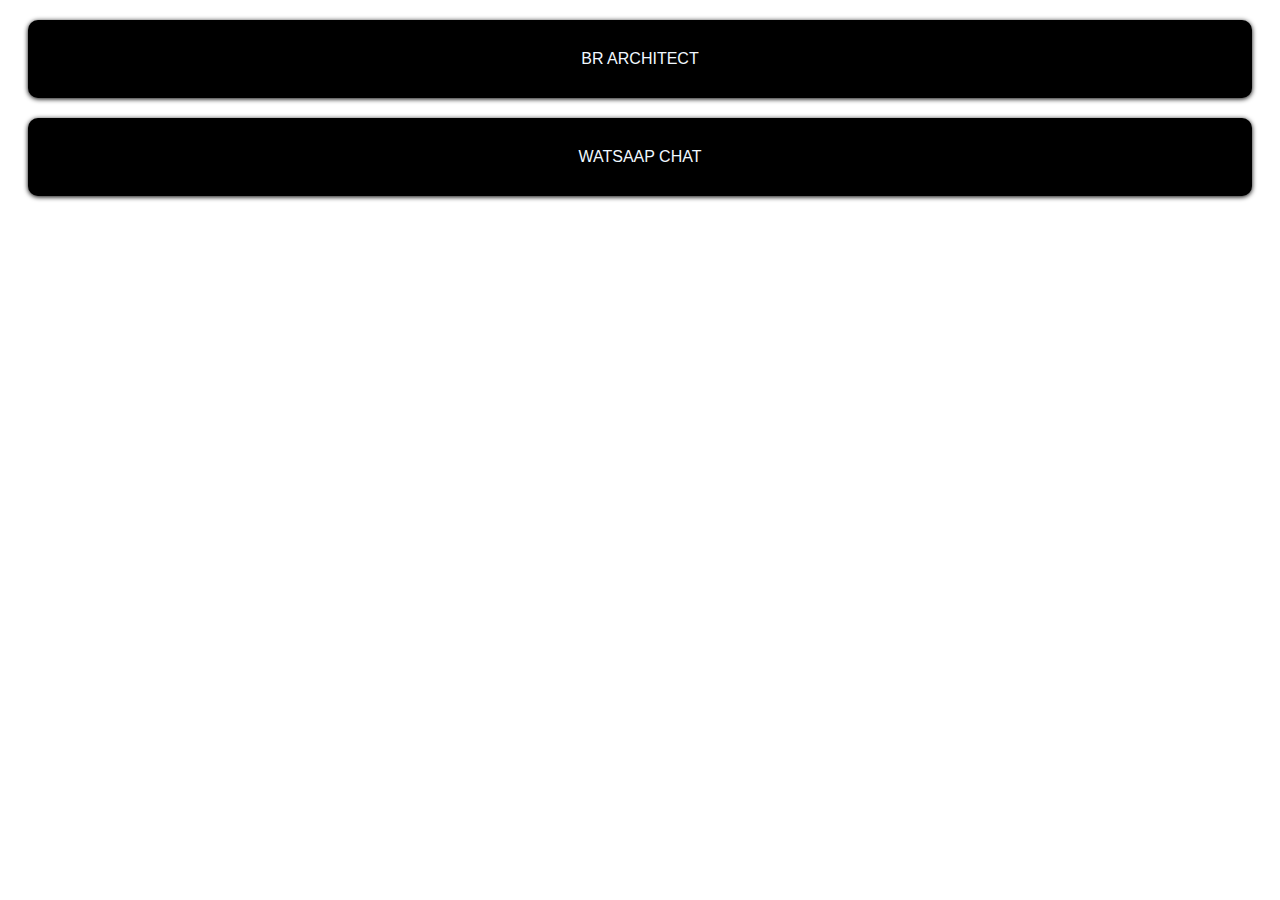
<file: index.html>
<!DOCTYPE html>
<html lang="en">
<head>
    <meta charset="UTF-8">
    <meta name="viewport" content="width=device-width, initial-scale=1.0">
    <title>Document</title>
    <style>
        a{
            text-decoration: none;
            padding: 30px;
            margin: 20px;
            background-color: black;
            color: aliceblue;
            border-radius: 10px;
            display: flex;
            justify-content: center;
            align-items: center;
            box-shadow: 0px 1px 5px black;
            font-family: 'Lucida Sans', 'Lucida Sans Regular', 'Lucida Grande', 'Lucida Sans Unicode', Geneva, Verdana, sans-serif;
        }
    </style>
</head>
<body>
    <a href="arch.html">BR ARCHITECT</a>
    <a href="watsap.html">WATSAAP CHAT</a>
</body>
</html>
</file>
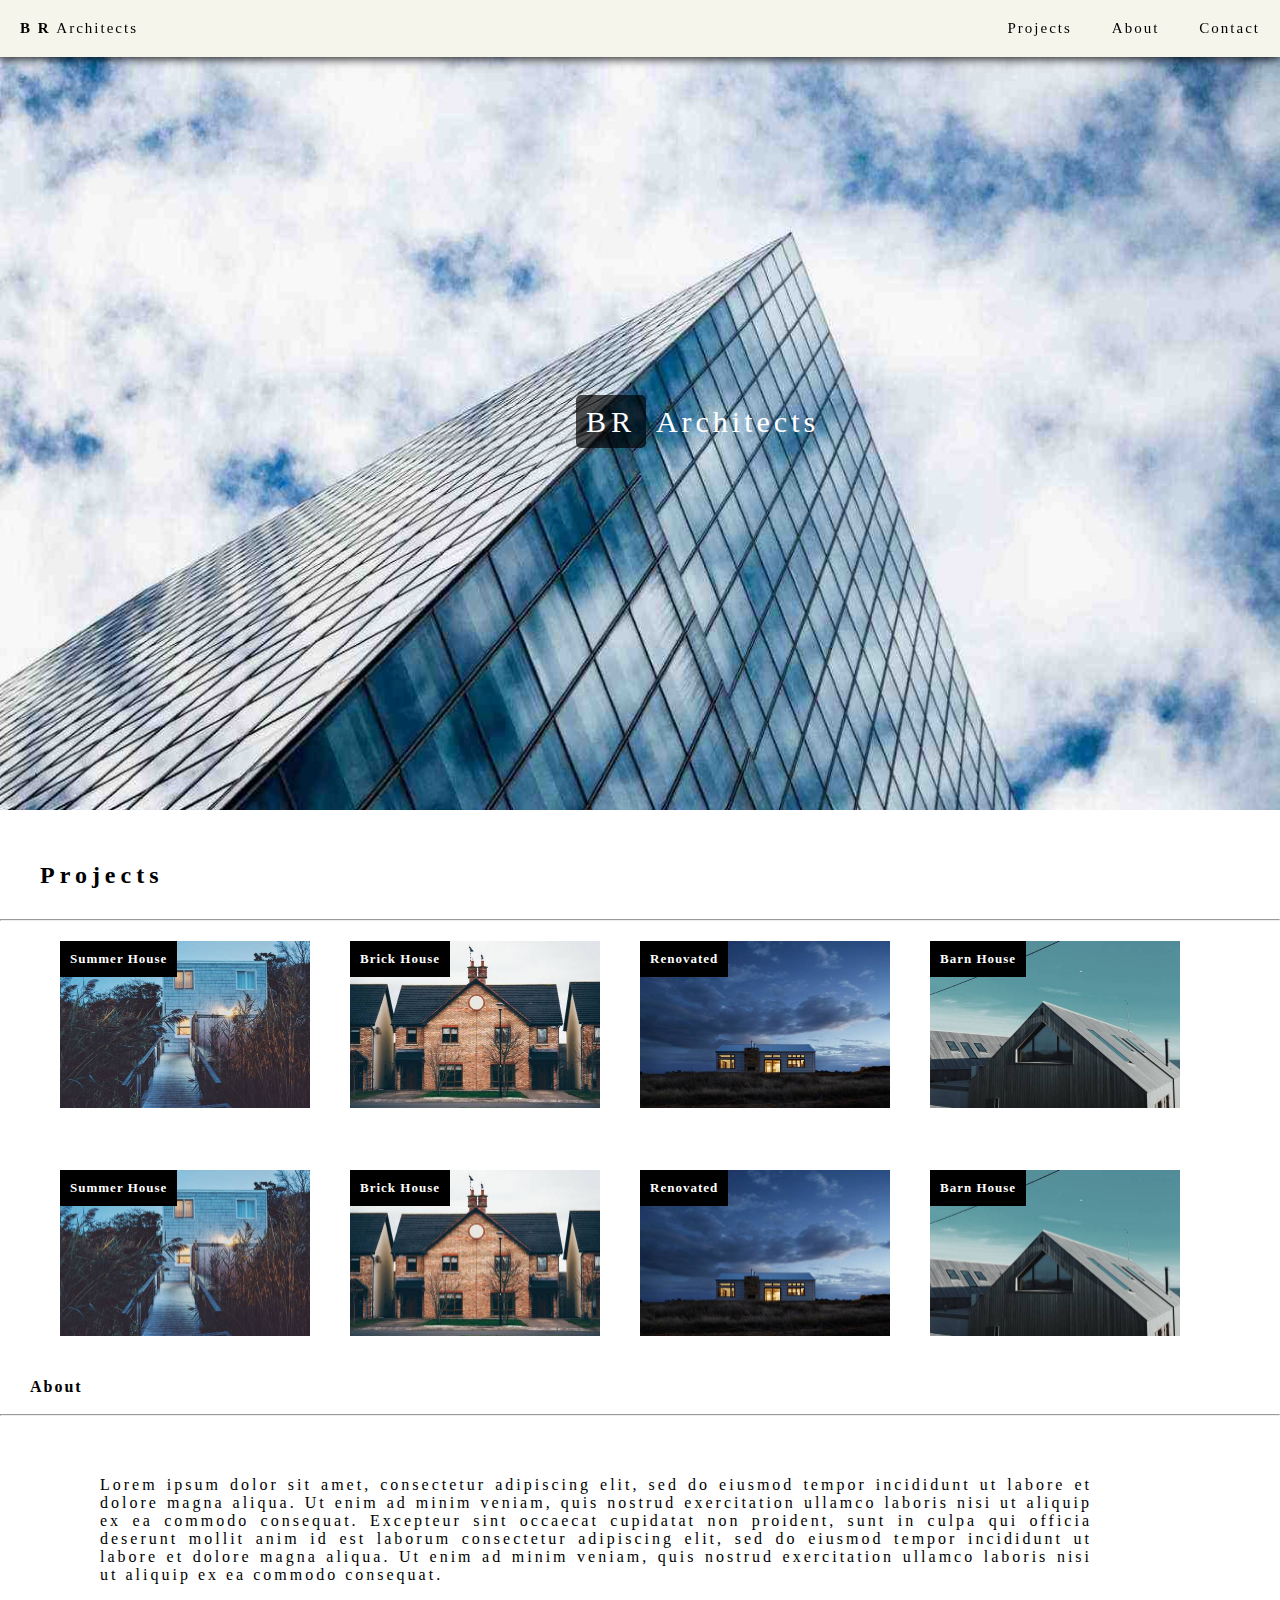
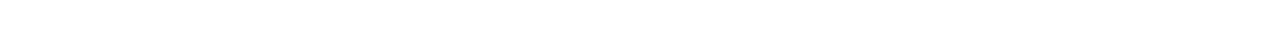
<file: arch.html>
<!DOCTYPE html>
<html lang="en">
<head>
    <meta charset="UTF-8">
    <meta name="viewport" content="width=device-width, initial-scale=1.0">
    <title>Document</title>
    <link rel="stylesheet" href="style.css">
</head>
<body>
    <div class="nav">
        <a href="#home" style="float: left;"><strong>B R </strong>Architects</a>
        <a href="">Contact</a>
        <a href="#about">About</a>
        <a href="#projects">Projects</a>
    </div>
    <div class="img" id ="home">
        <div >
        <img  class ="three" src="main.png">
        <p class="p"><span> BR</span> Architects</p>
        </div>
    </div>
   
    <br>
    <h2>Projects</h2>
    <hr>
    <div class="pic" id="projects">
        <div class="c1"><img src="h1.png" width="250px" class="two">
        <h3>Summer House</h3>
        </div>
        <div class="c2"><img src="h2.png" width="250px" class="two">
            <h3>Brick House</h3>
        </div>
        <div class="c3"> <img src="h3.png" width="250px" class="two">
            <h3>Renovated</h3>
        </div>
        <div class="c4"> <img src="h4.png" width="250px" class="two">
            <h3>Barn House</h3>
        </div>

    </div>
    <br>
    <div class="pic">
        <div class="c1"><img src="h1.png" width="250px" class="two">
            <h3>Summer House</h3></div>
        <div class="c2"><img src="h2.png" width="250px" class="two">
            <h3>Brick House</h3>
        </div>
        <div class="c3"> <img src="h3.png" width="250px" class="two">
            <h3>Renovated</h3></div>
        <div class="c4"> <img src="h4.png" width="250px" class="two">
            <h3>Barn House</h3></div>
    </div>
    <br>
    <h4>About</h4>
    <br>
    <hr>
    <div id="about">
            <p class="p2">Lorem ipsum dolor sit amet, consectetur adipiscing elit, sed do eiusmod tempor incididunt ut labore et dolore magna aliqua. Ut enim ad minim veniam, quis nostrud exercitation ullamco laboris nisi ut aliquip ex ea commodo consequat. Excepteur sint occaecat cupidatat non proident, sunt in culpa qui officia deserunt mollit anim id est laborum consectetur adipiscing elit, sed do eiusmod tempor incididunt ut labore et dolore magna aliqua. Ut enim ad minim veniam, quis nostrud exercitation ullamco laboris nisi ut aliquip ex ea commodo consequat.</p>
    </div>


</body>
</html>
</file>
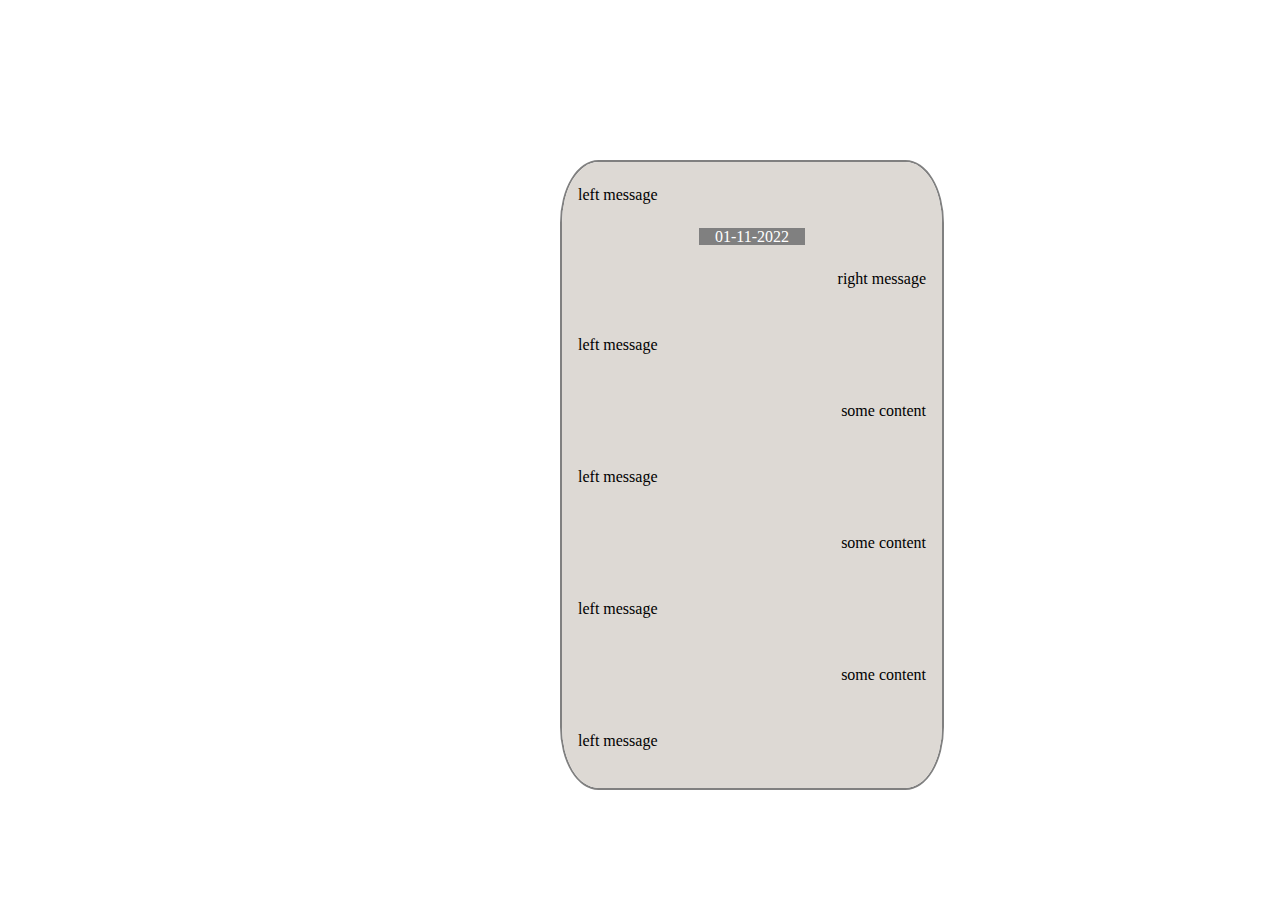
<file: watsap.html>
<!DOCTYPE html>
<html lang="en">
<head>
    <meta charset="UTF-8">
    <meta name="viewport" content="width=device-width, initial-scale=1.0">
    <title>Document</title>
    <link rel="stylesheet" href="https://fontawesome.com/icons/user?f=classic&s=regular">
    <style>
 * {
    padding: 0;
    margin: 0;
    box-sizing: border-box;
    
    
}
.container{
    background-color: rgb(221, 217, 212);
    width: 30%;
    margin: 10rem 35rem;
    border: 2px solid gray;
    height: 70vh;
    border-radius: 10%;
    position: fixed;
    overflow: scroll;
}
.left {
    padding: 1.5rem 1rem;
}
.right {
    text-align: right;
    padding: 1.5rem 1rem;
}
.center {
    position: sticky;
    top: 1vh;
    text-align: center;
    color: white;
}
span {
    background: grey;
    padding: 0 1rem;
}




 
    </style>
</head>
<body>
    <div class="container">
        <div class="icon">

        </div>
        <div class="icon2">
        <div class="left">left message</div>
        <div class="center"><span>01-11-2022</span></div>
        <div class="right">right message</div>
        <div class="left">left message</div>
        <div class="right">some content</div>
        <div class="left">left message</div>
        <div class="right">some content</div>
        <div class="left">left message</div>
        <div class="right">some content</div>
        <div class="left">left message</div>
        <div class="right">some content</div>
        <div class="left">left message</div>
        <div class="right">some content</div>
        <div class="left">left message</div>
        <div class="right">some content</div>
        <div class="left">left message</div>
        <div class="right">some content</div>
        <div class="left">left message</div>
        <div class="right">some content</div>
        <div class="left">left message</div>
        <div class="right">some content</div>
        <div class="left">left message</div>
        <div class="right">some content</div>
        <div class="left">left message</div>
        <div class="right">some content</div>
        <div class="left">left message</div>
        <div class="center"><span>01-11-2023</span></div>
        <div class="right">some content</div>
        <div class="left">left message</div>
        <div class="right">some content</div>
        <div class="left">left message</div>
        <div class="right">some content</div>
        <div class="left">left message</div>
        <div class="right">some content</div>
        <div class="left">left message</div>
        <div class="right">some content</div>
        <div class="left">left message</div>
        <div class="right">some content</div>
        <div class="left">left message</div>
        <div class="right">some content</div>
        <div class="left">left message</div>
        <div class="right">some content</div>
        <div class="left">left message</div>
        <div class="right">some content</div>
        <div class="left">left message</div>
        <div class="right">some content</div>
        <div class="left">left message</div>
        <div class="right">some content</div>
        <div class="left">left message</div>
        <div class="right">some content</div>
        <div class="left">left message</div>
        <div class="center"><span>01-11-2024</span></div>
        <div class="left">left message</div>
        <div class="center"><span>01-11-2022</span></div>
        <div class="right">some content</div>
        <div class="left">left message</div>
        <div class="right">some content</div>
        <div class="left">left message</div>
        <div class="right">some content</div>
        <div class="left">left message</div>
        <div class="right">some content</div>
        <div class="left">left message</div>
        <div class="right">some content</div>
        <div class="left">left message</div>
        <div class="right">some content</div>
        <div class="left">left message</div>
        <div class="right">some content</div>
        <div class="left">some message</div>
        <div class="right">some content</div>
        <div class="left">some message</div>
        <div class="right">some content</div>
        <div class="left">some message</div>
        <div class="right">some content</div>
        <div class="left">some message</div>
        <div class="right">some content</div>
        <div class="left">some message</div>
        <div class="right">some content</div>
        <div class="left">some message</div>
        <div class="center"><span>01-11-2023</span></div>
        <div class="right">some content</div>
        <div class="left">some message</div>
        <div class="right">some content</div>
        <div class="left">some message</div>
        <div class="right">some content</div>
        <div class="left">some message</div>
        <div class="right">some content</div>
        <div class="left">some message</div>
        <div class="right">some content</div>
        <div class="left">some message</div>
        <div class="right">some content</div>
        <div class="left">some message</div>
        <div class="right">some content</div>
        <div class="left">some message</div>
        <div class="right">some content</div>
        <div class="left">some message</div>
        <div class="right">some content</div>
        <div class="left">some message</div>
        <div class="right">some content</div>
        <div class="left">some message</div>
        <div class="right">some content</div>
        <div class="left">some message</div>
        <div class="right">some content</div>
        <div class="left">some message</div>
        <div class="center"><span>01-11-2024</span></div>
        <div class="right">some content</div>
        <div class="left">some message</div>
        <div class="right">some content</div>
        <div class="left">some message</div>
        <div class="right">some content</div>
        <div class="left">some message</div>
        <div class="right">some content</div>
        <div class="left">some message</div>
        <div class="right">some content</div>
        <div class="left">some message</div>
        <div class="right">some content</div>
        <div class="left">some message</div>
        <div class="right">some content</div>
        <div class="left">some message</div>
        <div class="right">some content</div>
        <div class="left">some message</div>
        <div class="right">some content</div>
        <div class="left">some message</div>
        <div class="right">some content</div>
        <div class="left">some message</div>
        <div class="right">some content</div>
        <div class="left">some message</div>
        <div class="right">some content</div>
        <div class="left">some message</div>
        <div class="center"><span>01-02-2024</span></div>
        <div class="right">some content</div>
        <div class="left">some message</div>
        <div class="center"><span>01-03-2024</span></div>
        <div class="right">some content</div>
        <div class="left">some message</div>
        <div class="right">some content</div>
        <div class="left">some message</div>
        <div class="right">some content</div>
        <div class="left">some message</div>
        <div class="right">some content</div>
        <div class="left">some message</div>
        <div class="left">some message</div>
        <div class="right">some content</div>
        <div class="left">some message</div>
        <div class="right">some content</div>
        <div class="left">some message</div>
        <div class="right">some content</div>
        <div class="left">some message</div>
        <div class="right">some content</div>
        <div class="left">some message</div>
        <div class="center"><span>01-11-2022</span></div>
        <div class="right">some content</div>
        <div class="left">some message</div>
        <div class="right">some content</div>
        <div class="left">some message</div>
        <div class="right">some content</div>
        <div class="left">some message</div>
        <div class="right">some content</div>
        <div class="left">some message</div>
        <div class="right">some content</div>
        <div class="left">some message</div>
        <div class="right">some content</div>
        <div class="left">some message</div>
        <div class="right">some content</div>
        <div class="left">some message</div>
        <div class="right">some content</div>
        <div class="left">some message</div>
        <div class="center"><span>01-11-2023</span></div>
        <div class="right">some content</div>
        <div class="left">some message</div>
        <div class="right">some content</div>
        <div class="left">some message</div>
        <div class="right">some content</div>
        <div class="left">some message</div>
        <div class="right">some content</div>
        <div class="left">some message</div>
        <div class="right">some content</div>
        <div class="left">some message</div>
        <div class="right">some content</div>
        <div class="left">some message</div>
        <div class="right">some content</div>
        <div class="left">some message</div>
        <div class="right">some content</div>
        <div class="left">some message</div> 
        <div class="right">some content</div>
        <div class="left">some message</div>
        <div class="right">some content</div>
        <div class="left">some message</div>
        <div class="right">some content</div>
        <div class="left">some message</div>
        <div class="right">some content</div>
        <div class="left">some message</div>
        <div class="center"><span>01-11-2024</span></div>
        <div class="right">some content</div>
        <div class="left">some message</div>
        <div class="right">some content</div>
        <div class="left">some message</div>
        <div class="right">some content</div>
        <div class="left">some message</div>
        <div class="right">some content</div>
        <div class="left">some message</div>
        <div class="center"><span>01-02-2024</span></div>
        <div class="right">some content</div>
        <div class="left">some message</div>
        <div class="center"><span>01-03-2024</span></div>
        <div class="right">some content</div>
        <div class="left">some message</div>
        <div class="right">some content</div>
        <div class="left">some message</div>
        <div class="right">some content</div>
        <div class="left">some message</div>
        <div class="right">some content</div>
        <div class="left">some message</div>
        <div class="center"><span>monday</span></div>
        <div class="right">some content</div>
        <div class="left">some message</div>
        <div class="right">some content</div>
        <div class="left">some message</div>
        <div class="right">some content</div>
        <div class="left">some message</div>
        <div class="right">some content</div>
        <div class="left">some message</div>
        <div class="center"><span>wednesday</span></div>
        <div class="right">some content</div>
        <div class="left">some message</div>
        <div class="right">some content</div>
        <div class="left">some message</div>
        <div class="right">some content</div>
        <div class="left">some message</div>
        <div class="right">some content</div>
        <div class="left">some message</div>
        <div class="center"><span>Yesterday</span></div>
        <div class="right">some content</div>
        </div>
    </div>
</body>
</html>
</file>
<file: style.css>
.nav{
    width: 100%;
    background-color: rgb(245, 245, 236) !important;
    position: fixed !important;
    box-shadow: 0px 1px 10px black;
    top:0;
    z-index: 1;
}
a{
    text-decoration: none;
    color: black;
    float: right;
    padding: 20px;
    font-size: 15px;
    letter-spacing: 2px;
    overflow: hidden;
}
*{
    margin: 0%;
    box-sizing: inherit;
}

    
.three{
    width:100%;
    height: 90vh;
}
.p{
    position: absolute;
    top: 45%;
    left:45%;
    font-size: 30px;
    color:white;
    letter-spacing: 4px;
}
span{
    background-color:#000000ad;
    padding: 10px;
    letter-spacing: 5px;
    border-radius: 5px;

}
.pic{
    display: flex;
    margin-left:40px;
}
.c1, .c2 ,.c3,.c4{
    margin: 20px;
    position:relative;

}
h2{
    letter-spacing: 5px;
    margin: 30px;
    margin-left:40px;
}
h3{
    position: absolute;
    top:0;
    background-color: black;
    color: white;
    padding: 10px;
    letter-spacing: 1px;
    font-size: 13px;
    font-family: Cambria, Cochin, Georgia, Times, 'Times New Roman', serif;
}
h4{
    margin-left: 30px;
    letter-spacing: 2px;
}
#about{
    margin-left: 40px;
}
.p2{
    width:80%;
    text-align: justify;
    padding: 60px;
    letter-spacing: 3px;
}
</file>
